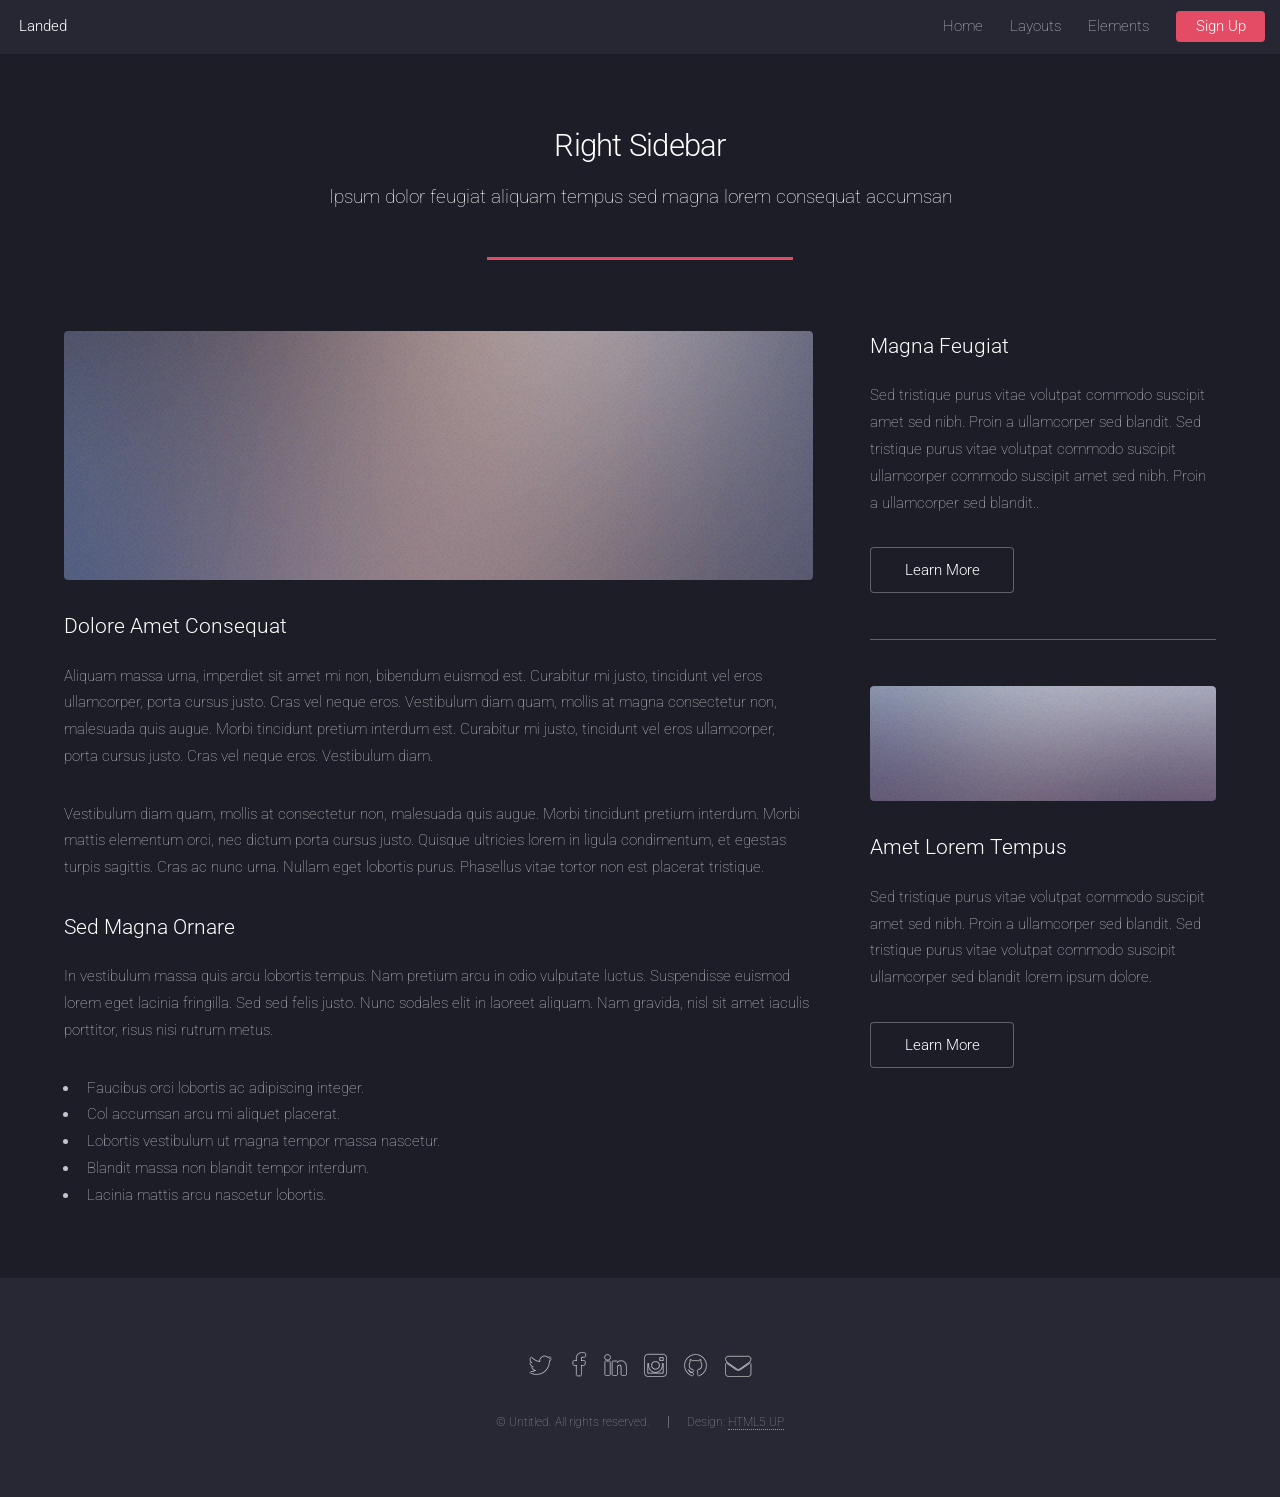
<file: X-Menspeditions.html>
<!DOCTYPE HTML>
<!--
	Landed by HTML5 UP
	html5up.net | @n33co
	Free for personal and commercial use under the CCA 3.0 license (html5up.net/license)
-->
<html>
	<head>
		<title>Right Sidebar - Landed by HTML5 UP</title>
		<meta http-equiv="content-type" content="text/html; charset=utf-8" />
		<meta name="description" content="" />
		<meta name="keywords" content="" />
		<!--[if lte IE 8]><script src="css/ie/html5shiv.js"></script><![endif]-->
		<script src="js/jquery.min.js"></script>
		<script src="js/jquery.scrolly.min.js"></script>
		<script src="js/jquery.dropotron.min.js"></script>
		<script src="js/jquery.scrollex.min.js"></script>
		<script src="js/skel.min.js"></script>
		<script src="js/skel-layers.min.js"></script>
		<script src="js/init.js"></script>
		<noscript>
			<link rel="stylesheet" href="css/skel.css" />
			<link rel="stylesheet" href="css/style.css" />
			<link rel="stylesheet" href="css/style-xlarge.css" />
		</noscript>
		<!--[if lte IE 9]><link rel="stylesheet" href="css/ie/v9.css" /><![endif]-->
		<!--[if lte IE 8]><link rel="stylesheet" href="css/ie/v8.css" /><![endif]-->
	</head>
	<body>

		<!-- Header -->
			<header id="header" class="skel-layers-fixed">
				<h1 id="logo"><a href="index.html">Landed</a></h1>
				<nav id="nav">
					<ul>
						<li><a href="index.html">Home</a></li>
						<li>
							<a href="">Layouts</a>
							<ul>
								<li><a href="left-sidebar.html">Left Sidebar</a></li>
								<li><a href="right-sidebar.html">Right Sidebar</a></li>
								<li><a href="no-sidebar.html">No Sidebar</a></li>
								<li>
									<a href="">Submenu</a>
									<ul>
										<li><a href="#">Option 1</a></li>
										<li><a href="#">Option 2</a></li>
										<li><a href="#">Option 3</a></li>
										<li><a href="#">Option 4</a></li>
									</ul>
								</li>
							</ul>
						</li>
						<li><a href="elements.html">Elements</a></li>
						<li><a href="#" class="button special">Sign Up</a></li>
					</ul>
				</nav>
			</header>

		<!-- Main -->
			<div id="main" class="wrapper style1">
				<div class="container">
					<header class="major">
						<h2>Right Sidebar</h2>
						<p>Ipsum dolor feugiat aliquam tempus sed magna lorem consequat accumsan</p>
					</header>
					<div class="row 150%">
						<div class="8u 12u$(medium)">

							<!-- Content -->
								<section id="content">
									<a href="#" class="image fit"><img src="images/pic06.jpg" alt="" /></a>
									<h3>Dolore Amet Consequat</h3>
									<p>Aliquam massa urna, imperdiet sit amet mi non, bibendum euismod est. Curabitur mi justo, tincidunt vel eros ullamcorper, porta cursus justo. Cras vel neque eros. Vestibulum diam quam, mollis at magna consectetur non, malesuada quis augue. Morbi tincidunt pretium interdum est. Curabitur mi justo, tincidunt vel eros ullamcorper, porta cursus justo. Cras vel neque eros. Vestibulum diam.</p>
									<p>Vestibulum diam quam, mollis at consectetur non, malesuada quis augue. Morbi tincidunt pretium interdum. Morbi mattis elementum orci, nec dictum porta cursus justo. Quisque ultricies lorem in ligula condimentum, et egestas turpis sagittis. Cras ac nunc urna. Nullam eget lobortis purus. Phasellus vitae tortor non est placerat tristique.</p>
									<h3>Sed Magna Ornare</h3>
									<p>In vestibulum massa quis arcu lobortis tempus. Nam pretium arcu in odio vulputate luctus. Suspendisse euismod lorem eget lacinia fringilla. Sed sed felis justo. Nunc sodales elit in laoreet aliquam. Nam gravida, nisl sit amet iaculis porttitor, risus nisi rutrum metus.</p>
									<ul>
										<li>Faucibus orci lobortis ac adipiscing integer.</li>
										<li>Col accumsan arcu mi aliquet placerat.</li>
										<li>Lobortis vestibulum ut magna tempor massa nascetur.</li>
										<li>Blandit massa non blandit tempor interdum.</li>
										<li>Lacinia mattis arcu nascetur lobortis.</li>
									</ul>
								</section>

						</div>
						<div class="4u$ 12u$(medium)">

							<!-- Sidebar -->
								<section id="sidebar">
									<section>
										<h3>Magna Feugiat</h3>
										<p>Sed tristique purus vitae volutpat commodo suscipit amet sed nibh. Proin a ullamcorper sed blandit. Sed tristique purus vitae volutpat commodo suscipit ullamcorper commodo suscipit amet sed nibh. Proin a ullamcorper sed blandit..</p>
										<footer>
											<ul class="actions">
												<li><a href="#" class="button">Learn More</a></li>
											</ul>
										</footer>
									</section>
									<hr />
									<section>
										<a href="#" class="image fit"><img src="images/pic07.jpg" alt="" /></a>
										<h3>Amet Lorem Tempus</h3>
										<p>Sed tristique purus vitae volutpat commodo suscipit amet sed nibh. Proin a ullamcorper sed blandit. Sed tristique purus vitae volutpat commodo suscipit ullamcorper sed blandit lorem ipsum dolore.</p>
										<footer>
											<ul class="actions">
												<li><a href="#" class="button">Learn More</a></li>
											</ul>
										</footer>
									</section>
								</section>

						</div>
					</div>
				</div>
			</div>

		<!-- Footer -->
			<footer id="footer">
				<ul class="icons">
					<li><a href="#" class="icon alt fa-twitter"><span class="label">Twitter</span></a></li>
					<li><a href="#" class="icon alt fa-facebook"><span class="label">Facebook</span></a></li>
					<li><a href="#" class="icon alt fa-linkedin"><span class="label">LinkedIn</span></a></li>
					<li><a href="#" class="icon alt fa-instagram"><span class="label">Instagram</span></a></li>
					<li><a href="#" class="icon alt fa-github"><span class="label">GitHub</span></a></li>
					<li><a href="#" class="icon alt fa-envelope"><span class="label">Email</span></a></li>
				</ul>
				<ul class="copyright">
					<li>&copy; Untitled. All rights reserved.</li><li>Design: <a href="http://html5up.net">HTML5 UP</a></li>
				</ul>
			</footer>

	</body>
</html>
</file>
<file: css/skel.css>
/* Resets (http://meyerweb.com/eric/tools/css/reset/ | v2.0 | 20110126 | License: none (public domain)) */

	html,body,div,span,applet,object,iframe,h1,h2,h3,h4,h5,h6,p,blockquote,pre,a,abbr,acronym,address,big,cite,code,del,dfn,em,img,ins,kbd,q,s,samp,small,strike,strong,sub,sup,tt,var,b,u,i,center,dl,dt,dd,ol,ul,li,fieldset,form,label,legend,table,caption,tbody,tfoot,thead,tr,th,td,article,aside,canvas,details,embed,figure,figcaption,footer,header,hgroup,menu,nav,output,ruby,section,summary,time,mark,audio,video{margin:0;padding:0;border:0;font-size:100%;font:inherit;vertical-align:baseline;}article,aside,details,figcaption,figure,footer,header,hgroup,menu,nav,section{display:block;}body{line-height:1;}ol,ul{list-style:none;}blockquote,q{quotes:none;}blockquote:before,blockquote:after,q:before,q:after{content:'';content:none;}table{border-collapse:collapse;border-spacing:0;}body{-webkit-text-size-adjust:none}

/* Box Model */

	*, *:before, *:after {
		-moz-box-sizing: border-box;
		-webkit-box-sizing: border-box;
		box-sizing: border-box;
	}

/* Container */

	.container {
		margin-left: auto;
		margin-right: auto;

		/* width: (containers) */
		width: 70em;
	}

	/* Modifiers */

		/* 125% */
			.container.\31 25\25 {
				width: 100%;

				/* max-width: (containers * 1.25) */
				max-width: 87.5em;

				/* min-width: (containers) */
				min-width: 70em;
			}

		/* 75% */
			.container.\37 5\25 {

				/* width: (containers * 0.75) */
				width: 52.5em;

			}

		/* 50% */
			.container.\35 0\25 {

				/* width: (containers * 0.50) */
				width: 35em;

			}

		/* 25% */
			.container.\32 5\25 {

				/* width: (containers * 0.25) */
				width: 17.5em;

			}

/* Grid */

	.row {
		border-bottom: solid 1px transparent;
	}

	.row > * {
		float: left;
	}

	.row:after, .row:before {
		content: '';
		display: block;
		clear: both;
		height: 0;
	}

	.row.uniform > * > :first-child {
		margin-top: 0;
	}

	.row.uniform > * > :last-child {
		margin-bottom: 0;
	}

	/* Gutters */

		/* Normal */

			.row > * {
				/* padding: (gutters.horizontal) 0 0 (gutters.vertical) */
				padding: 0 0 0 2.5em;
			}

			.row {
				/* margin: -(gutters.horizontal) 0 -1px -(gutters.vertical) */
				margin: 0 0 -1px -2.5em;
			}

			.row.uniform > * {
				/* padding: (gutters.vertical) 0 0 (gutters.vertical) */
				padding: 2.5em 0 0 2.5em;
			}

			.row.uniform {
				/* margin: -(gutters.vertical) 0 -1px -(gutters.vertical) */
				margin: -2.5em 0 -1px -2.5em;
			}

		/* 200% */

			.row.\32 00\25 > * {
				/* padding: (gutters.horizontal) 0 0 (gutters.vertical) */
				padding: 0 0 0 5em;
			}

			.row.\32 00\25 {
				/* margin: -(gutters.horizontal) 0 -1px -(gutters.vertical) */
				margin: 0 0 -1px -5em;
			}

			.row.uniform.\32 00\25 > * {
				/* padding: (gutters.vertical) 0 0 (gutters.vertical) */
				padding: 5em 0 0 5em;
			}

			.row.uniform.\32 00\25 {
				/* margin: -(gutters.vertical) 0 -1px -(gutters.vertical) */
				margin: -5em 0 -1px -5em;
			}

		/* 150% */

			.row.\31 50\25 > * {
				/* padding: (gutters.horizontal) 0 0 (gutters.vertical) */
				padding: 0 0 0 3.75em;
			}

			.row.\31 50\25 {
				/* margin: -(gutters.horizontal) 0 -1px -(gutters.vertical) */
				margin: 0 0 -1px -3.75em;
			}

			.row.uniform.\31 50\25 > * {
				/* padding: (gutters.vertical) 0 0 (gutters.vertical) */
				padding: 3.75em 0 0 3.75em;
			}

			.row.uniform.\31 50\25 {
				/* margin: -(gutters.vertical) 0 -1px -(gutters.vertical) */
				margin: -3.75em 0 -1px -3.75em;
			}

		/* 50% */

			.row.\35 0\25 > * {
				/* padding: (gutters.horizontal) 0 0 (gutters.vertical) */
				padding: 0 0 0 1.25em;
			}

			.row.\35 0\25 {
				/* margin: -(gutters.horizontal) 0 -1px -(gutters.vertical) */
				margin: 0 0 -1px -1.25em;
			}

			.row.uniform.\35 0\25 > * {
				/* padding: (gutters.vertical) 0 0 (gutters.vertical) */
				padding: 1.25em 0 0 1.25em;
			}

			.row.uniform.\35 0\25 {
				/* margin: -(gutters.vertical) 0 -1px -(gutters.vertical) */
				margin: -1.25em 0 -1px -1.25em;
			}

		/* 25% */

			.row.\32 5\25 > * {
				/* padding: (gutters.horizontal) 0 0 (gutters.vertical) */
				padding: 0 0 0 0.625em;
			}

			.row.\32 5\25 {
				/* margin: -(gutters.horizontal) 0 -1px -(gutters.vertical) */
				margin: 0 0 -1px -0.625em;
			}

			.row.uniform.\32 5\25 > * {
				/* padding: (gutters.vertical) 0 0 (gutters.vertical) */
				padding: 0.625em 0 0 0.625em;
			}

			.row.uniform.\32 5\25 {
				/* margin: -(gutters.vertical) 0 -1px -(gutters.vertical) */
				margin: -0.625em 0 -1px -0.625em;
			}

		/* 0% */

			.row.\30 \25 > * {
				padding: 0;
			}

			.row.\30 \25 {
				margin: 0 0 -1px 0;
			}

	/* Cells */

		.\31 2u, .\31 2u\24 { width: 100%; clear: none; margin-left: 0; }
		.\31 1u, .\31 1u\24 { width: 91.6666666667%; clear: none; margin-left: 0; }
		.\31 0u, .\31 0u\24 { width: 83.3333333333%; clear: none; margin-left: 0; }
		.\39 u, .\39 u\24 { width: 75%; clear: none; margin-left: 0; }
		.\38 u, .\38 u\24 { width: 66.6666666667%; clear: none; margin-left: 0; }
		.\37 u, .\37 u\24 { width: 58.3333333333%; clear: none; margin-left: 0; }
		.\36 u, .\36 u\24 { width: 50%; clear: none; margin-left: 0; }
		.\35 u, .\35 u\24 { width: 41.6666666667%; clear: none; margin-left: 0; }
		.\34 u, .\34 u\24 { width: 33.3333333333%; clear: none; margin-left: 0; }
		.\33 u, .\33 u\24 { width: 25%; clear: none; margin-left: 0; }
		.\32 u, .\32 u\24 { width: 16.6666666667%; clear: none; margin-left: 0; }
		.\31 u, .\31 u\24 { width: 8.3333333333%; clear: none; margin-left: 0; }

		.\31 2u\24 + *,
		.\31 1u\24 + *,
		.\31 0u\24 + *,
		.\39 u\24 + *,
		.\38 u\24 + *,
		.\37 u\24 + *,
		.\36 u\24 + *,
		.\35 u\24 + *,
		.\34 u\24 + *,
		.\33 u\24 + *,
		.\32 u\24 + *,
		.\31 u\24 + * {
			clear: left;
		}

		.\-11u { margin-left: 91.6666666667% }
		.\-10u { margin-left: 83.3333333333% }
		.\-9u { margin-left: 75% }
		.\-8u { margin-left: 66.6666666667% }
		.\-7u { margin-left: 58.3333333333% }
		.\-6u { margin-left: 50% }
		.\-5u { margin-left: 41.6666666667% }
		.\-4u { margin-left: 33.3333333333% }
		.\-3u { margin-left: 25% }
		.\-2u { margin-left: 16.6666666667% }
		.\-1u { margin-left: 8.3333333333% }
</file>
<file: css/style-xlarge.css>
/*
	Landed by HTML5 UP
	html5up.net | @n33co
	Free for personal and commercial use under the CCA 3.0 license (html5up.net/license)
*/

/* Basic */

	body, input, select, textarea {
		font-size: 13pt;
	}
</file>
<file: css/ie/v9.css>
/*
	Landed by HTML5 UP
	html5up.net | @n33co
	Free for personal and commercial use under the CCA 3.0 license (html5up.net/license)
*/

/* Loader */

	body.landing:before, body.landing:after {
		display: none !important;
	}

/* Icon */

	.icon.alt {
		color: inherit !important;
	}

	.icon.major.alt:before {
		color: #ffffff !important;
	}

/* Banner */

	#banner:after {
		background-color: rgba(23, 24, 32, 0.95);
	}

/* Footer */

	#footer .icons .icon.alt:before {
		color: #ffffff !important;
	}
</file>
<file: css/ie/v8.css>
/*
	Landed by HTML5 UP
	html5up.net | @n33co
	Free for personal and commercial use under the CCA 3.0 license (html5up.net/license)
*/

/* Basic */

	body {
		color: #ffffff;
	}

	body, html, #skel-layers-wrapper {
		height: 100%;
	}

	blockquote {
		border-left: solid 4px #606067;
	}

	code {
		background: #32333b;
	}

	hr {
		border-bottom: solid 1px #606067;
	}

/* Icon */

	.icon.major {
		-ms-behavior: url("css/ie/PIE.htc");
	}

/* Image */

	.image {
		position: relative;
		-ms-behavior: url("css/ie/PIE.htc");
	}

		.image:before {
			display: none;
		}

		.image img {
			position: relative;
			-ms-behavior: url("css/ie/PIE.htc");
		}

/* Form */

	input[type="text"],
	input[type="password"],
	input[type="email"],
	select,
	textarea {
		position: relative;
		-ms-behavior: url("css/ie/PIE.htc");
	}

		input[type="text"]:focus,
		input[type="password"]:focus,
		input[type="email"]:focus,
		select:focus,
		textarea:focus {
			-ms-behavior: url("css/ie/PIE.htc");
		}

	input[type="text"],
	input[type="password"],
	input[type="email"] {
		line-height: 3em;
	}

	input[type="checkbox"],
	input[type="radio"] {
		font-size: 3em;
	}

		input[type="checkbox"] + label:before,
		input[type="radio"] + label:before {
			display: none;
		}

/* Table */

	table tbody tr {
		border: solid 1px #606067;
	}

	table thead {
		border-bottom: solid 1px #606067;
	}

	table tfoot {
		border-top: solid 1px #606067;
	}

	table.alt tbody tr td {
		border: solid 1px #606067;
	}

/* Button */

	input[type="submit"],
	input[type="reset"],
	input[type="button"],
	.button {
		border: solid 1px #ffffff !important;
	}

		input[type="submit"].special,
		input[type="reset"].special,
		input[type="button"].special,
		.button.special {
			border: 0 !important;
		}

/* Goto Next */

	.goto-next {
		display: none;
	}

/* Spotlight */

	.spotlight {
		height: 100%;
	}

		.spotlight .content {
			background: #272833;
		}

/* Wrapper */

	.wrapper.style2 input[type="text"]:focus,
	.wrapper.style2 input[type="password"]:focus,
	.wrapper.style2 input[type="email"]:focus,
	.wrapper.style2 select:focus,
	.wrapper.style2 textarea:focus {
		border-color: #ffffff;
	}

	.wrapper.style2 input[type="submit"].special:hover, .wrapper.style2 input[type="submit"].special:active,
	.wrapper.style2 input[type="reset"].special:hover,
	.wrapper.style2 input[type="reset"].special:active,
	.wrapper.style2 input[type="button"].special:hover,
	.wrapper.style2 input[type="button"].special:active,
	.wrapper.style2 .button.special:hover,
	.wrapper.style2 .button.special:active {
		color: #e44c65 !important;
	}

/* Dropotron */

	.dropotron {
		background: #272833;
		box-shadow: none !important;
		-ms-behavior: url("css/ie/PIE.htc");
	}

		.dropotron > li a, .dropotron > li span {
			color: #ffffff !important;
		}

		.dropotron.level-0 {
			margin-top: 0;
		}

			.dropotron.level-0:before {
				display: none;
			}

/* Header */

	#header {
		background: #272833;
	}

/* Banner */

	#banner {
		height: 100%;
	}

		#banner:before {
			height: 100%;
		}

		#banner:after {
			background-image: url("images/banner-overlay.png");
		}
</file>
<file: css/style.css>
@import url(font-awesome.min.css);
@import url("http://fonts.googleapis.com/css?family=Roboto:100,300,100italic,300italic");

/*
	Landed by HTML5 UP
	html5up.net | @n33co
	Free for personal and commercial use under the CCA 3.0 license (html5up.net/license)
*/

/* Basic */

	html, body {
		background: #1c1d26;
	}

	body.is-loading *, body.is-loading *:before, body.is-loading *:after {
		-moz-animation: none !important;
		-webkit-animation: none !important;
		-o-animation: none !important;
		-ms-animation: none !important;
		animation: none !important;
		-moz-transition: none !important;
		-webkit-transition: none !important;
		-o-transition: none !important;
		-ms-transition: none !important;
		transition: none !important;
	}

	body, input, select, textarea {
		color: rgba(255, 255, 255, 0.75);
		font-family: "Roboto", Helvetica, sans-serif;
		font-size: 15pt;
		font-weight: 100;
		line-height: 1.75em;
	}

	a {
		-moz-transition: border-color 0.2s ease-in-out, color 0.2s ease-in-out;
		-webkit-transition: border-color 0.2s ease-in-out, color 0.2s ease-in-out;
		-o-transition: border-color 0.2s ease-in-out, color 0.2s ease-in-out;
		-ms-transition: border-color 0.2s ease-in-out, color 0.2s ease-in-out;
		transition: border-color 0.2s ease-in-out, color 0.2s ease-in-out;
		border-bottom: dotted 1px;
		color: #e44c65;
		text-decoration: none;
	}

		a:hover {
			color: #e44c65 !important;
			border-bottom-color: transparent;
		}

	strong, b {
		color: #ffffff;
		font-weight: 300;
	}

	em, i {
		font-style: italic;
	}

	p {
		margin: 0 0 2em 0;
	}

	h1, h2, h3, h4, h5, h6 {
		color: #ffffff;
		font-weight: 300;
		line-height: 1em;
		margin: 0 0 1em 0;
	}

		h1 a, h2 a, h3 a, h4 a, h5 a, h6 a {
			color: inherit;
			border: 0;
		}

	h2 {
		font-size: 2em;
		line-height: 1.5em;
		letter-spacing: -0.025em;
	}

	h3 {
		font-size: 1.35em;
		line-height: 1.5em;
	}

	h4 {
		font-size: 1.1em;
		line-height: 1.5em;
	}

	h5 {
		font-size: 0.9em;
		line-height: 1.5em;
	}

	h6 {
		font-size: 0.7em;
		line-height: 1.5em;
	}

	sub {
		font-size: 0.8em;
		position: relative;
		top: 0.5em;
	}

	sup {
		font-size: 0.8em;
		position: relative;
		top: -0.5em;
	}

	hr {
		border: 0;
		border-bottom: solid 1px rgba(255, 255, 255, 0.3);
		margin: 3em 0;
	}

		hr.major {
			margin: 4em 0;
		}

	blockquote {
		border-left: solid 4px rgba(255, 255, 255, 0.3);
		font-style: italic;
		margin: 0 0 2em 0;
		padding: 0.5em 0 0.5em 2em;
	}

	code {
		background: rgba(255, 255, 255, 0.075);
		border-radius: 4px;
		font-family: "Courier New", monospace;
		font-size: 0.9em;
		margin: 0 0.25em;
		padding: 0.25em 0.65em;
	}

	pre {
		-webkit-overflow-scrolling: touch;
		font-family: "Courier New", monospace;
		font-size: 0.9em;
		margin: 0 0 2em 0;
	}

		pre code {
			display: block;
			line-height: 1.75em;
			padding: 1em 1.5em;
			overflow-x: auto;
		}

	.align-left {
		text-align: left;
	}

	.align-center {
		text-align: center;
	}

	.align-right {
		text-align: right;
	}

/* Loader */
	@-moz-keyframes spinner-show { 0% { opacity: 0; } 100% { opacity: 1; } }
	@-webkit-keyframes spinner-show { 0% { opacity: 0; } 100% { opacity: 1; } }
	@-o-keyframes spinner-show { 0% { opacity: 0; } 100% { opacity: 1; } }
	@-ms-keyframes spinner-show { 0% { opacity: 0; } 100% { opacity: 1; } }
	@keyframes spinner-show { 0% { opacity: 0; } 100% { opacity: 1; } }
	@-moz-keyframes spinner-hide { 0% { color: rgba(255, 255, 255, 0.15); z-index: 100001; -moz-transform: scale(1) rotate(0deg); -webkit-transform: scale(1) rotate(0deg); -o-transform: scale(1) rotate(0deg); -ms-transform: scale(1) rotate(0deg); transform: scale(1) rotate(0deg); } 99% { color: #1c1d26; z-index: 100001; -moz-transform: scale(0.5) rotate(360deg); -webkit-transform: scale(0.5) rotate(360deg); -o-transform: scale(0.5) rotate(360deg); -ms-transform: scale(0.5) rotate(360deg); transform: scale(0.5) rotate(360deg); } 100% { color: #1c1d26; z-index: -1; -moz-transform: scale(0.5) rotate(360deg); -webkit-transform: scale(0.5) rotate(360deg); -o-transform: scale(0.5) rotate(360deg); -ms-transform: scale(0.5) rotate(360deg); transform: scale(0.5) rotate(360deg); } }
	@-webkit-keyframes spinner-hide { 0% { color: rgba(255, 255, 255, 0.15); z-index: 100001; -moz-transform: scale(1) rotate(0deg); -webkit-transform: scale(1) rotate(0deg); -o-transform: scale(1) rotate(0deg); -ms-transform: scale(1) rotate(0deg); transform: scale(1) rotate(0deg); } 99% { color: #1c1d26; z-index: 100001; -moz-transform: scale(0.5) rotate(360deg); -webkit-transform: scale(0.5) rotate(360deg); -o-transform: scale(0.5) rotate(360deg); -ms-transform: scale(0.5) rotate(360deg); transform: scale(0.5) rotate(360deg); } 100% { color: #1c1d26; z-index: -1; -moz-transform: scale(0.5) rotate(360deg); -webkit-transform: scale(0.5) rotate(360deg); -o-transform: scale(0.5) rotate(360deg); -ms-transform: scale(0.5) rotate(360deg); transform: scale(0.5) rotate(360deg); } }
	@-o-keyframes spinner-hide { 0% { color: rgba(255, 255, 255, 0.15); z-index: 100001; -moz-transform: scale(1) rotate(0deg); -webkit-transform: scale(1) rotate(0deg); -o-transform: scale(1) rotate(0deg); -ms-transform: scale(1) rotate(0deg); transform: scale(1) rotate(0deg); } 99% { color: #1c1d26; z-index: 100001; -moz-transform: scale(0.5) rotate(360deg); -webkit-transform: scale(0.5) rotate(360deg); -o-transform: scale(0.5) rotate(360deg); -ms-transform: scale(0.5) rotate(360deg); transform: scale(0.5) rotate(360deg); } 100% { color: #1c1d26; z-index: -1; -moz-transform: scale(0.5) rotate(360deg); -webkit-transform: scale(0.5) rotate(360deg); -o-transform: scale(0.5) rotate(360deg); -ms-transform: scale(0.5) rotate(360deg); transform: scale(0.5) rotate(360deg); } }
	@-ms-keyframes spinner-hide { 0% { color: rgba(255, 255, 255, 0.15); z-index: 100001; -moz-transform: scale(1) rotate(0deg); -webkit-transform: scale(1) rotate(0deg); -o-transform: scale(1) rotate(0deg); -ms-transform: scale(1) rotate(0deg); transform: scale(1) rotate(0deg); } 99% { color: #1c1d26; z-index: 100001; -moz-transform: scale(0.5) rotate(360deg); -webkit-transform: scale(0.5) rotate(360deg); -o-transform: scale(0.5) rotate(360deg); -ms-transform: scale(0.5) rotate(360deg); transform: scale(0.5) rotate(360deg); } 100% { color: #1c1d26; z-index: -1; -moz-transform: scale(0.5) rotate(360deg); -webkit-transform: scale(0.5) rotate(360deg); -o-transform: scale(0.5) rotate(360deg); -ms-transform: scale(0.5) rotate(360deg); transform: scale(0.5) rotate(360deg); } }
	@keyframes spinner-hide { 0% { color: rgba(255, 255, 255, 0.15); z-index: 100001; -moz-transform: scale(1) rotate(0deg); -webkit-transform: scale(1) rotate(0deg); -o-transform: scale(1) rotate(0deg); -ms-transform: scale(1) rotate(0deg); transform: scale(1) rotate(0deg); } 99% { color: #1c1d26; z-index: 100001; -moz-transform: scale(0.5) rotate(360deg); -webkit-transform: scale(0.5) rotate(360deg); -o-transform: scale(0.5) rotate(360deg); -ms-transform: scale(0.5) rotate(360deg); transform: scale(0.5) rotate(360deg); } 100% { color: #1c1d26; z-index: -1; -moz-transform: scale(0.5) rotate(360deg); -webkit-transform: scale(0.5) rotate(360deg); -o-transform: scale(0.5) rotate(360deg); -ms-transform: scale(0.5) rotate(360deg); transform: scale(0.5) rotate(360deg); } }
	@-moz-keyframes spinner-rotate { 0% { -moz-transform: scale(1) rotate(0deg); -webkit-transform: scale(1) rotate(0deg); -o-transform: scale(1) rotate(0deg); -ms-transform: scale(1) rotate(0deg); transform: scale(1) rotate(0deg); } 100% { -moz-transform: scale(1) rotate(360deg); -webkit-transform: scale(1) rotate(360deg); -o-transform: scale(1) rotate(360deg); -ms-transform: scale(1) rotate(360deg); transform: scale(1) rotate(360deg); } }
	@-webkit-keyframes spinner-rotate { 0% { -moz-transform: scale(1) rotate(0deg); -webkit-transform: scale(1) rotate(0deg); -o-transform: scale(1) rotate(0deg); -ms-transform: scale(1) rotate(0deg); transform: scale(1) rotate(0deg); } 100% { -moz-transform: scale(1) rotate(360deg); -webkit-transform: scale(1) rotate(360deg); -o-transform: scale(1) rotate(360deg); -ms-transform: scale(1) rotate(360deg); transform: scale(1) rotate(360deg); } }
	@-o-keyframes spinner-rotate { 0% { -moz-transform: scale(1) rotate(0deg); -webkit-transform: scale(1) rotate(0deg); -o-transform: scale(1) rotate(0deg); -ms-transform: scale(1) rotate(0deg); transform: scale(1) rotate(0deg); } 100% { -moz-transform: scale(1) rotate(360deg); -webkit-transform: scale(1) rotate(360deg); -o-transform: scale(1) rotate(360deg); -ms-transform: scale(1) rotate(360deg); transform: scale(1) rotate(360deg); } }
	@-ms-keyframes spinner-rotate { 0% { -moz-transform: scale(1) rotate(0deg); -webkit-transform: scale(1) rotate(0deg); -o-transform: scale(1) rotate(0deg); -ms-transform: scale(1) rotate(0deg); transform: scale(1) rotate(0deg); } 100% { -moz-transform: scale(1) rotate(360deg); -webkit-transform: scale(1) rotate(360deg); -o-transform: scale(1) rotate(360deg); -ms-transform: scale(1) rotate(360deg); transform: scale(1) rotate(360deg); } }
	@keyframes spinner-rotate { 0% { -moz-transform: scale(1) rotate(0deg); -webkit-transform: scale(1) rotate(0deg); -o-transform: scale(1) rotate(0deg); -ms-transform: scale(1) rotate(0deg); transform: scale(1) rotate(0deg); } 100% { -moz-transform: scale(1) rotate(360deg); -webkit-transform: scale(1) rotate(360deg); -o-transform: scale(1) rotate(360deg); -ms-transform: scale(1) rotate(360deg); transform: scale(1) rotate(360deg); } }
	@-moz-keyframes overlay-hide { 0% { opacity: 1; z-index: 100000; } 15% { opacity: 1; z-index: 100000; } 99% { opacity: 0; z-index: 100000; } 100% { opacity: 0; z-index: -1; } }
	@-webkit-keyframes overlay-hide { 0% { opacity: 1; z-index: 100000; } 15% { opacity: 1; z-index: 100000; } 99% { opacity: 0; z-index: 100000; } 100% { opacity: 0; z-index: -1; } }
	@-o-keyframes overlay-hide { 0% { opacity: 1; z-index: 100000; } 15% { opacity: 1; z-index: 100000; } 99% { opacity: 0; z-index: 100000; } 100% { opacity: 0; z-index: -1; } }
	@-ms-keyframes overlay-hide { 0% { opacity: 1; z-index: 100000; } 15% { opacity: 1; z-index: 100000; } 99% { opacity: 0; z-index: 100000; } 100% { opacity: 0; z-index: -1; } }
	@keyframes overlay-hide { 0% { opacity: 1; z-index: 100000; } 15% { opacity: 1; z-index: 100000; } 99% { opacity: 0; z-index: 100000; } 100% { opacity: 0; z-index: -1; } }

	body.landing {
		text-decoration: none;
	}

		body.landing:before {
			-moz-osx-font-smoothing: grayscale;
			-webkit-font-smoothing: antialiased;
			font-family: FontAwesome;
			font-style: normal;
			font-weight: normal;
			text-transform: none !important;
		}

		body.landing:before {
			-moz-animation: spinner-show 1.5s 1 0.25s ease forwards, spinner-hide 0.25s ease-in-out forwards !important;
			-webkit-animation: spinner-show 1.5s 1 0.25s ease forwards, spinner-hide 0.25s ease-in-out forwards !important;
			-o-animation: spinner-show 1.5s 1 0.25s ease forwards, spinner-hide 0.25s ease-in-out forwards !important;
			-ms-animation: spinner-show 1.5s 1 0.25s ease forwards, spinner-hide 0.25s ease-in-out forwards !important;
			animation: spinner-show 1.5s 1 0.25s ease forwards, spinner-hide 0.25s ease-in-out forwards !important;
			-moz-transform-origin: 50% 50%;
			-webkit-transform-origin: 50% 50%;
			-o-transform-origin: 50% 50%;
			-ms-transform-origin: 50% 50%;
			transform-origin: 50% 50%;
			color: rgba(255, 255, 255, 0.15);
			content: '\f1ce';
			cursor: default;
			display: block;
			font-size: 2em;
			height: 2em;
			left: 50%;
			line-height: 2em;
			margin: -1em 0 0 -1em;
			opacity: 0;
			position: fixed;
			text-align: center;
			top: 50%;
			width: 2em;
			z-index: -1;
		}

		body.landing:after {
			-moz-animation: overlay-hide 1.5s ease-in forwards !important;
			-webkit-animation: overlay-hide 1.5s ease-in forwards !important;
			-o-animation: overlay-hide 1.5s ease-in forwards !important;
			-ms-animation: overlay-hide 1.5s ease-in forwards !important;
			animation: overlay-hide 1.5s ease-in forwards !important;
			background: #1c1d26;
			content: '';
			display: block;
			height: 100%;
			left: 0;
			opacity: 0;
			position: fixed;
			top: 0;
			width: 100%;
			z-index: -1;
		}

		body.landing.is-loading:before {
			-moz-animation: spinner-show 1.5s 1 0.25s ease forwards, spinner-rotate 0.75s infinite linear !important;
			-webkit-animation: spinner-show 1.5s 1 0.25s ease forwards, spinner-rotate 0.75s infinite linear !important;
			-o-animation: spinner-show 1.5s 1 0.25s ease forwards, spinner-rotate 0.75s infinite linear !important;
			-ms-animation: spinner-show 1.5s 1 0.25s ease forwards, spinner-rotate 0.75s infinite linear !important;
			animation: spinner-show 1.5s 1 0.25s ease forwards, spinner-rotate 0.75s infinite linear !important;
			z-index: 100001;
		}

		body.landing.is-loading:after {
			-moz-animation: none !important;
			-webkit-animation: none !important;
			-o-animation: none !important;
			-ms-animation: none !important;
			animation: none !important;
			opacity: 1;
			z-index: 100000;
		}

	@media (-webkit-min-device-pixel-ratio: 2) {
		body.landing:before {
			line-height: 2.025em;
		}
	}

/* Section/Article */

	section.special, article.special {
		text-align: center;
	}

	header p {
		color: #ffffff;
		position: relative;
		margin: 0 0 1.5em 0;
	}

	header h2 + p {
		font-size: 1.25em;
		margin-top: -1em;
		line-height: 1.75em;
	}

	header h3 + p {
		font-size: 1.1em;
		margin-top: -0.8em;
		line-height: 1.75em;
	}

	header h4 + p,
	header h5 + p,
	header h6 + p {
		font-size: 0.9em;
		margin-top: -0.6em;
		line-height: 1.5em;
	}

	header.major {
		margin: 0 0 4em 0;
		position: relative;
		text-align: center;
	}

		header.major:after {
			background: #e44c65;
			content: '';
			display: inline-block;
			height: 0.2em;
			max-width: 20em;
			width: 75%;
		}

	footer.major {
		margin: 4em 0 0 0;
	}

/* Form */

	form {
		margin: 0 0 2em 0;
	}

	label {
		color: #ffffff;
		display: block;
		font-size: 0.9em;
		font-weight: 300;
		margin: 0 0 1em 0;
	}

	input[type="text"],
	input[type="password"],
	input[type="email"],
	select,
	textarea {
		-moz-appearance: none;
		-webkit-appearance: none;
		-o-appearance: none;
		-ms-appearance: none;
		appearance: none;
		-moz-transition: border-color 0.2s ease-in-out;
		-webkit-transition: border-color 0.2s ease-in-out;
		-o-transition: border-color 0.2s ease-in-out;
		-ms-transition: border-color 0.2s ease-in-out;
		transition: border-color 0.2s ease-in-out;
		background: transparent;
		border-radius: 4px;
		border: solid 1px rgba(255, 255, 255, 0.3);
		color: inherit;
		display: block;
		outline: 0;
		padding: 0 1em;
		text-decoration: none;
		width: 100%;
	}

		input[type="text"]:invalid,
		input[type="password"]:invalid,
		input[type="email"]:invalid,
		select:invalid,
		textarea:invalid {
			box-shadow: none;
		}

		input[type="text"]:focus,
		input[type="password"]:focus,
		input[type="email"]:focus,
		select:focus,
		textarea:focus {
			border-color: #e44c65;
		}

	.select-wrapper {
		text-decoration: none;
		display: block;
		position: relative;
	}

		.select-wrapper:before {
			-moz-osx-font-smoothing: grayscale;
			-webkit-font-smoothing: antialiased;
			font-family: FontAwesome;
			font-style: normal;
			font-weight: normal;
			text-transform: none !important;
		}

		.select-wrapper:before {
			color: rgba(255, 255, 255, 0.3);
			content: '\f078';
			display: block;
			height: 3em;
			line-height: 3em;
			pointer-events: none;
			position: absolute;
			right: 0;
			text-align: center;
			top: 0;
			width: 3em;
		}

		.select-wrapper select::-ms-expand {
			display: none;
		}

	input[type="text"],
	input[type="password"],
	input[type="email"],
	select {
		height: 3em;
	}

	textarea {
		padding: 0.75em 1em;
	}

	select option {
		background-color: #1c1d26;
		color: #ffffff;
	}

	select:focus::-ms-value {
		background: transparent;
	}

	input[type="checkbox"],
	input[type="radio"] {
		-moz-appearance: none;
		-webkit-appearance: none;
		-o-appearance: none;
		-ms-appearance: none;
		appearance: none;
		display: block;
		float: left;
		margin-right: -2em;
		opacity: 0;
		width: 1em;
		z-index: -1;
	}

		input[type="checkbox"] + label,
		input[type="radio"] + label {
			text-decoration: none;
			color: rgba(255, 255, 255, 0.75);
			cursor: pointer;
			display: inline-block;
			font-size: 1em;
			font-weight: 100;
			padding-left: 2.55em;
			padding-right: 0.75em;
			position: relative;
		}

			input[type="checkbox"] + label:before,
			input[type="radio"] + label:before {
				-moz-osx-font-smoothing: grayscale;
				-webkit-font-smoothing: antialiased;
				font-family: FontAwesome;
				font-style: normal;
				font-weight: normal;
				text-transform: none !important;
			}

			input[type="checkbox"] + label:before,
			input[type="radio"] + label:before {
				border-radius: 4px;
				border: solid 1px rgba(255, 255, 255, 0.3);
				content: '';
				display: inline-block;
				height: 1.8em;
				left: 0;
				line-height: 1.725em;
				position: absolute;
				text-align: center;
				top: 0;
				width: 1.8em;
			}

		input[type="checkbox"]:checked + label:before,
		input[type="radio"]:checked + label:before {
			background: rgba(255, 255, 255, 0.25);
			color: #ffffff;
			content: '\f00c';
		}

		input[type="checkbox"]:focus + label:before,
		input[type="radio"]:focus + label:before {
			border-color: #e44c65;
		}

	input[type="checkbox"] + label:before {
		border-radius: 4px;
	}

	input[type="radio"] + label:before {
		border-radius: 100%;
	}

	::-webkit-input-placeholder {
		color: rgba(255, 255, 255, 0.5) !important;
		opacity: 1.0;
	}

	:-moz-placeholder {
		color: rgba(255, 255, 255, 0.5) !important;
		opacity: 1.0;
	}

	::-moz-placeholder {
		color: rgba(255, 255, 255, 0.5) !important;
		opacity: 1.0;
	}

	:-ms-input-placeholder {
		color: rgba(255, 255, 255, 0.5) !important;
		opacity: 1.0;
	}

	.formerize-placeholder {
		color: rgba(255, 255, 255, 0.5) !important;
		opacity: 1.0;
	}

/* Box */

	.box {
		border-radius: 4px;
		border: solid 1px rgba(255, 255, 255, 0.3);
		margin-bottom: 2em;
		padding: 1.5em;
	}

		.box > :last-child,
		.box > :last-child > :last-child,
		.box > :last-child > :last-child > :last-child {
			margin-bottom: 0;
		}

		.box.alt {
			border: 0;
			border-radius: 0;
			padding: 0;
		}

/* Icon */

	.icon {
		text-decoration: none;
		border-bottom: none;
		position: relative;
	}

		.icon:before {
			-moz-osx-font-smoothing: grayscale;
			-webkit-font-smoothing: antialiased;
			font-family: FontAwesome;
			font-style: normal;
			font-weight: normal;
			text-transform: none !important;
		}

		.icon > .label {
			display: none;
		}

		.icon.alt {
			text-decoration: none;
		}

			.icon.alt:before {
				-moz-osx-font-smoothing: grayscale;
				-webkit-font-smoothing: antialiased;
				font-family: FontAwesome;
				font-style: normal;
				font-weight: normal;
				text-transform: none !important;
			}

			.icon.alt:before {
				color: #1c1d26 !important;
				text-shadow: 1px 0 0 #ffffff, -1px 0 0 #ffffff, 0 1px 0 #ffffff, 0 -1px 0 #ffffff;
			}

		.icon.major {
			background: #272833;
			border-radius: 100%;
			cursor: default;
			display: inline-block;
			height: 6em;
			line-height: 6em;
			margin: 0 0 2em 0;
			text-align: center;
			width: 6em;
		}

			.icon.major:before {
				font-size: 2.25em;
			}

			.icon.major.alt {
				text-decoration: none;
			}

				.icon.major.alt:before {
					-moz-osx-font-smoothing: grayscale;
					-webkit-font-smoothing: antialiased;
					font-family: FontAwesome;
					font-style: normal;
					font-weight: normal;
					text-transform: none !important;
				}

				.icon.major.alt:before {
					color: #272833 !important;
					text-shadow: 1px 0 0 #ffffff, -1px 0 0 #ffffff, 0 1px 0 #ffffff, 0 -1px 0 #ffffff;
				}

/* Image */

	.image {
		border-radius: 4px;
		border: 0;
		display: inline-block;
		position: relative;
		overflow: hidden;
	}

		.image:before {
			content: '';
			display: block;
			position: absolute;
			left: 0;
			top: 0;
			background-image: url("images/overlay.png");
			width: 100%;
			height: 100%;
			z-index: 1;
		}

		.image img {
			border-radius: 4px;
			display: block;
		}

		.image.left {
			float: left;
			margin: 0 1.5em 1em 0;
			top: 0.25em;
		}

		.image.right {
			float: right;
			margin: 0 0 1em 1.5em;
			top: 0.25em;
		}

		.image.left, .image.right {
			max-width: 40%;
		}

			.image.left img, .image.right img {
				width: 100%;
			}

		.image.fit {
			display: block;
			margin: 0 0 2em 0;
			width: 100%;
		}

			.image.fit img {
				width: 100%;
			}

/* List */

	ol {
		list-style: decimal;
		margin: 0 0 2em 0;
		padding-left: 1.25em;
	}

		ol li {
			padding-left: 0.25em;
		}

	ul {
		list-style: disc;
		margin: 0 0 2em 0;
		padding-left: 1em;
	}

		ul li {
			padding-left: 0.5em;
		}

		ul.alt {
			list-style: none;
			padding-left: 0;
		}

			ul.alt li {
				border-top: solid 1px rgba(255, 255, 255, 0.3);
				padding: 0.5em 0;
			}

				ul.alt li:first-child {
					border-top: 0;
					padding-top: 0;
				}

		ul.icons {
			cursor: default;
			list-style: none;
			padding-left: 0;
		}

			ul.icons li {
				display: inline-block;
				height: 2.5em;
				line-height: 2.5em;
				padding: 0 0.5em;
			}

				ul.icons li .icon {
					font-size: 0.8em;
				}

					ul.icons li .icon:before {
						font-size: 2em;
					}

		ul.actions {
			cursor: default;
			list-style: none;
			padding-left: 0;
		}

			ul.actions li {
				display: inline-block;
				padding: 0 1em 0 0;
				vertical-align: middle;
			}

				ul.actions li:last-child {
					padding-right: 0;
				}

			ul.actions.small li {
				padding: 0 0.5em 0 0;
			}

			ul.actions.vertical li {
				display: block;
				padding: 1em 0 0 0;
			}

				ul.actions.vertical li:first-child {
					padding-top: 0;
				}

				ul.actions.vertical li > * {
					margin-bottom: 0;
				}

			ul.actions.vertical.small li {
				padding: 0.5em 0 0 0;
			}

				ul.actions.vertical.small li:first-child {
					padding-top: 0;
				}

			ul.actions.fit {
				display: table;
				margin-left: -1em;
				padding: 0;
				table-layout: fixed;
				width: calc(100% + 1em);
			}

				ul.actions.fit li {
					display: table-cell;
					padding: 0 0 0 1em;
				}

					ul.actions.fit li > * {
						margin-bottom: 0;
					}

				ul.actions.fit.small {
					margin-left: -0.5em;
					width: calc(100% + 0.5em);
				}

					ul.actions.fit.small li {
						padding: 0 0 0 0.5em;
					}

	dl {
		margin: 0 0 2em 0;
	}

/* Table */

	.table-wrapper {
		-webkit-overflow-scrolling: touch;
		overflow-x: auto;
	}

	table {
		margin: 0 0 2em 0;
		width: 100%;
	}

		table tbody tr {
			border: solid 1px rgba(255, 255, 255, 0.3);
			border-left: 0;
			border-right: 0;
		}

			table tbody tr:nth-child(2n + 1) {
				background-color: rgba(255, 255, 255, 0.075);
			}

		table td {
			padding: 0.75em 0.75em;
		}

		table th {
			color: #ffffff;
			font-size: 0.9em;
			font-weight: 300;
			padding: 0 0.75em 0.75em 0.75em;
			text-align: left;
		}

		table thead {
			border-bottom: solid 1px rgba(255, 255, 255, 0.3);
		}

		table tfoot {
			border-top: solid 1px rgba(255, 255, 255, 0.3);
		}

		table.alt {
			border-collapse: separate;
		}

			table.alt tbody tr td {
				border: solid 1px rgba(255, 255, 255, 0.3);
				border-left-width: 0;
				border-top-width: 0;
			}

				table.alt tbody tr td:first-child {
					border-left-width: 1px;
				}

			table.alt tbody tr:first-child td {
				border-top-width: 1px;
			}

			table.alt thead {
				border-bottom: 0;
			}

			table.alt tfoot {
				border-top: 0;
			}

/* Button */

	input[type="submit"],
	input[type="reset"],
	input[type="button"],
	.button {
		-moz-appearance: none;
		-webkit-appearance: none;
		-o-appearance: none;
		-ms-appearance: none;
		appearance: none;
		-moz-transition: background-color 0.2s ease-in-out, color 0.2s ease-in-out, box-shadow 0.2s ease-in-out;
		-webkit-transition: background-color 0.2s ease-in-out, color 0.2s ease-in-out, box-shadow 0.2s ease-in-out;
		-o-transition: background-color 0.2s ease-in-out, color 0.2s ease-in-out, box-shadow 0.2s ease-in-out;
		-ms-transition: background-color 0.2s ease-in-out, color 0.2s ease-in-out, box-shadow 0.2s ease-in-out;
		transition: background-color 0.2s ease-in-out, color 0.2s ease-in-out, box-shadow 0.2s ease-in-out;
		background-color: transparent;
		border-radius: 4px;
		border: 0;
		box-shadow: inset 0 0 0 1px rgba(255, 255, 255, 0.3);
		color: #ffffff !important;
		cursor: pointer;
		display: inline-block;
		font-weight: 300;
		height: 3em;
		line-height: 3em;
		padding: 0 2.25em;
		text-align: center;
		text-decoration: none;
		white-space: nowrap;
	}

		input[type="submit"]:hover, input[type="submit"]:active,
		input[type="reset"]:hover,
		input[type="reset"]:active,
		input[type="button"]:hover,
		input[type="button"]:active,
		.button:hover,
		.button:active {
			box-shadow: inset 0 0 0 1px #e44c65;
			color: #e44c65 !important;
		}

		input[type="submit"]:active,
		input[type="reset"]:active,
		input[type="button"]:active,
		.button:active {
			background-color: rgba(228, 76, 101, 0.15);
		}

		input[type="submit"].icon:before,
		input[type="reset"].icon:before,
		input[type="button"].icon:before,
		.button.icon:before {
			margin-right: 0.5em;
		}

		input[type="submit"].fit,
		input[type="reset"].fit,
		input[type="button"].fit,
		.button.fit {
			display: block;
			margin: 0 0 1em 0;
			width: 100%;
		}

		input[type="submit"].small,
		input[type="reset"].small,
		input[type="button"].small,
		.button.small {
			font-size: 0.8em;
		}

		input[type="submit"].big,
		input[type="reset"].big,
		input[type="button"].big,
		.button.big {
			font-size: 1.35em;
		}

		input[type="submit"].special,
		input[type="reset"].special,
		input[type="button"].special,
		.button.special {
			background-color: #e44c65;
			box-shadow: none;
			color: #ffffff !important;
		}

			input[type="submit"].special:hover,
			input[type="reset"].special:hover,
			input[type="button"].special:hover,
			.button.special:hover {
				background-color: #e76278;
			}

			input[type="submit"].special:active,
			input[type="reset"].special:active,
			input[type="button"].special:active,
			.button.special:active {
				background-color: #e13652;
			}

		input[type="submit"].disabled, input[type="submit"]:disabled,
		input[type="reset"].disabled,
		input[type="reset"]:disabled,
		input[type="button"].disabled,
		input[type="button"]:disabled,
		.button.disabled,
		.button:disabled {
			background-color: rgba(255, 255, 255, 0.3) !important;
			box-shadow: none !important;
			color: #ffffff !important;
			cursor: default;
			opacity: 0.25;
		}

/* Goto Next */

	.goto-next {
		border: 0;
		bottom: 0;
		display: block;
		height: 5em;
		left: 50%;
		margin: 0 0 0 -5em;
		overflow: hidden;
		position: absolute;
		text-indent: 10em;
		white-space: nowrap;
		width: 10em;
		z-index: 1;
	}

		.goto-next:before {
			background-image: url("images/arrow.svg");
			background-position: center center;
			background-repeat: no-repeat;
			background-size: contain;
			content: '';
			display: block;
			height: 1.5em;
			left: 50%;
			margin: -0.75em 0 0 -1em;
			position: absolute;
			top: 50%;
			width: 2em;
			z-index: 1;
		}

/* Spotlight */

	.spotlight {
		background-attachment: fixed;
		background-position: center center;
		background-size: cover;
		box-shadow: 0 0.25em 0.5em 0 rgba(0, 0, 0, 0.25);
		height: 100vh;
		overflow: hidden;
		position: relative;
	}

		.spotlight:nth-last-of-type(1) {
			z-index: 1;
		}

		.spotlight:nth-last-of-type(2) {
			z-index: 2;
		}

		.spotlight:nth-last-of-type(3) {
			z-index: 3;
		}

		.spotlight:nth-last-of-type(4) {
			z-index: 4;
		}

		.spotlight:nth-last-of-type(5) {
			z-index: 5;
		}

		.spotlight:nth-last-of-type(6) {
			z-index: 6;
		}

		.spotlight:nth-last-of-type(7) {
			z-index: 7;
		}

		.spotlight:nth-last-of-type(8) {
			z-index: 8;
		}

		.spotlight:nth-last-of-type(9) {
			z-index: 9;
		}

		.spotlight:nth-last-of-type(10) {
			z-index: 10;
		}

		.spotlight:nth-last-of-type(11) {
			z-index: 11;
		}

		.spotlight:nth-last-of-type(12) {
			z-index: 12;
		}

		.spotlight:nth-last-of-type(13) {
			z-index: 13;
		}

		.spotlight:nth-last-of-type(14) {
			z-index: 14;
		}

		.spotlight:nth-last-of-type(15) {
			z-index: 15;
		}

		.spotlight:nth-last-of-type(16) {
			z-index: 16;
		}

		.spotlight:nth-last-of-type(17) {
			z-index: 17;
		}

		.spotlight:nth-last-of-type(18) {
			z-index: 18;
		}

		.spotlight:nth-last-of-type(19) {
			z-index: 19;
		}

		.spotlight:nth-last-of-type(20) {
			z-index: 20;
		}

		.spotlight:before {
			background-image: url("images/overlay.png");
			content: '';
			display: block;
			height: 100%;
			left: 0;
			top: 0;
			width: 100%;
		}

		.spotlight .image.main {
			display: none;
		}

			.spotlight .image.main img {
				position: relative;
			}

		.spotlight .content {
			-moz-transform: -moz-translate(0,0);
			-webkit-transform: -webkit-translate(0,0);
			-o-transform: -o-translate(0,0);
			-ms-transform: -ms-translate(0,0);
			transform: translate(0,0);
			-moz-transition: -moz-transform 1s ease, opacity 1s ease;
			-webkit-transition: -webkit-transform 1s ease, opacity 1s ease;
			-o-transition: -o-transform 1s ease, opacity 1s ease;
			-ms-transition: -ms-transform 1s ease, opacity 1s ease;
			transition: transform 1s ease, opacity 1s ease;
			background: rgba(23, 24, 32, 0.95);
			border-style: solid;
			opacity: 1;
			position: absolute;
		}

		.spotlight .goto-next {
			-moz-transform: -moz-translate(0,0);
			-webkit-transform: -webkit-translate(0,0);
			-o-transform: -o-translate(0,0);
			-ms-transform: -ms-translate(0,0);
			transform: translate(0,0);
			-moz-transition: -moz-transform 0.75s ease, opacity 1s ease-in;
			-webkit-transition: -webkit-transform 0.75s ease, opacity 1s ease-in;
			-o-transition: -o-transform 0.75s ease, opacity 1s ease-in;
			-ms-transition: -ms-transform 0.75s ease, opacity 1s ease-in;
			transition: transform 0.75s ease, opacity 1s ease-in;
			-moz-transition-delay: 0.5s;
			-webkit-transition-delay: 0.5s;
			-o-transition-delay: 0.5s;
			-ms-transition-delay: 0.5s;
			transition-delay: 0.5s;
			opacity: 1;
		}

		.spotlight.top .content, .spotlight.bottom .content {
			left: 0;
			padding: 5.1em 0 3.1em 0;
			width: 100%;
		}

		.spotlight.top .content {
			border-bottom-width: 0.35em;
			top: 0;
		}

		.spotlight.bottom .content {
			border-top-width: 0.35em;
			bottom: 0;
		}

		.spotlight.left .content, .spotlight.right .content {
			height: 101%;
			padding: 6em 3em;
			top: 0;
			width: 28em;
		}

		.spotlight.left .content {
			border-right-width: 0.35em;
			left: 0;
		}

		.spotlight.right .content {
			border-left-width: 0.35em;
			right: 0;
		}

		.spotlight.style1 .content {
			border-color: #e44c65;
		}

		.spotlight.style2 .content {
			border-color: #5480f1;
		}

		.spotlight.style3 .content {
			border-color: #39c088;
		}

		.spotlight.inactive .content {
			opacity: 0;
		}

		.spotlight.inactive .goto-next {
			-moz-transform: translate(0,1.5em);
			-webkit-transform: translate(0,1.5em);
			-o-transform: translate(0,1.5em);
			-ms-transform: translate(0,1.5em);
			transform: translate(0,1.5em);
			opacity: 0;
		}

		.spotlight.inactive.top .content {
			-moz-transform: translate(0,-5em);
			-webkit-transform: translate(0,-5em);
			-o-transform: translate(0,-5em);
			-ms-transform: translate(0,-5em);
			transform: translate(0,-5em);
		}

		.spotlight.inactive.bottom .content {
			-moz-transform: translate(0,5em);
			-webkit-transform: translate(0,5em);
			-o-transform: translate(0,5em);
			-ms-transform: translate(0,5em);
			transform: translate(0,5em);
		}

		.spotlight.inactive.left .content {
			-moz-transform: translate(-5em,0);
			-webkit-transform: translate(-5em,0);
			-o-transform: translate(-5em,0);
			-ms-transform: translate(-5em,0);
			transform: translate(-5em,0);
		}

		.spotlight.inactive.right .content {
			-moz-transform: translate(5em,0);
			-webkit-transform: translate(5em,0);
			-o-transform: translate(5em,0);
			-ms-transform: translate(5em,0);
			transform: translate(5em,0);
		}

	body.is-touch .spotlight {
		background-attachment: scroll;
	}

/* Wrapper */

	.wrapper {
		padding: 6em 0 4em 0;
	}

		.wrapper.style2 {
			background: #e44c65;
		}

			.wrapper.style2 input[type="text"]:focus,
			.wrapper.style2 input[type="password"]:focus,
			.wrapper.style2 input[type="email"]:focus,
			.wrapper.style2 select:focus,
			.wrapper.style2 textarea:focus {
				border-color: rgba(255, 255, 255, 0.5);
			}

			.wrapper.style2 input[type="submit"]:hover, .wrapper.style2 input[type="submit"]:active,
			.wrapper.style2 input[type="reset"]:hover,
			.wrapper.style2 input[type="reset"]:active,
			.wrapper.style2 input[type="button"]:hover,
			.wrapper.style2 input[type="button"]:active,
			.wrapper.style2 .button:hover,
			.wrapper.style2 .button:active {
				background-color: rgba(255, 255, 255, 0.075) !important;
				box-shadow: inset 0 0 0 1px rgba(255, 255, 255, 0.5) !important;
				color: #ffffff !important;
			}

			.wrapper.style2 input[type="submit"]:active,
			.wrapper.style2 input[type="reset"]:active,
			.wrapper.style2 input[type="button"]:active,
			.wrapper.style2 .button:active {
				background-color: rgba(255, 255, 255, 0.25) !important;
			}

			.wrapper.style2 input[type="submit"].special,
			.wrapper.style2 input[type="reset"].special,
			.wrapper.style2 input[type="button"].special,
			.wrapper.style2 .button.special {
				background-color: #ffffff;
				color: #e44c65 !important;
			}

				.wrapper.style2 input[type="submit"].special:hover, .wrapper.style2 input[type="submit"].special:active,
				.wrapper.style2 input[type="reset"].special:hover,
				.wrapper.style2 input[type="reset"].special:active,
				.wrapper.style2 input[type="button"].special:hover,
				.wrapper.style2 input[type="button"].special:active,
				.wrapper.style2 .button.special:hover,
				.wrapper.style2 .button.special:active {
					background-color: rgba(255, 255, 255, 0.075) !important;
					box-shadow: inset 0 0 0 1px rgba(255, 255, 255, 0.5) !important;
					color: #ffffff !important;
				}

				.wrapper.style2 input[type="submit"].special:active,
				.wrapper.style2 input[type="reset"].special:active,
				.wrapper.style2 input[type="button"].special:active,
				.wrapper.style2 .button.special:active {
					background-color: rgba(255, 255, 255, 0.25) !important;
				}

		.wrapper.fade-down > .container {
			-moz-transform: -moz-translate(0,0);
			-webkit-transform: -webkit-translate(0,0);
			-o-transform: -o-translate(0,0);
			-ms-transform: -ms-translate(0,0);
			transform: translate(0,0);
			-moz-transition: -moz-transform 1s ease, opacity 1s ease;
			-webkit-transition: -webkit-transform 1s ease, opacity 1s ease;
			-o-transition: -o-transform 1s ease, opacity 1s ease;
			-ms-transition: -ms-transform 1s ease, opacity 1s ease;
			transition: transform 1s ease, opacity 1s ease;
			opacity: 1;
		}

		.wrapper.fade-down.inactive > .container {
			-moz-transform: -moz-translate(0,-1em);
			-webkit-transform: -webkit-translate(0,-1em);
			-o-transform: -o-translate(0,-1em);
			-ms-transform: -ms-translate(0,-1em);
			transform: translate(0,-1em);
			opacity: 0;
		}

		.wrapper.fade-up > .container {
			-moz-transform: -moz-translate(0,0);
			-webkit-transform: -webkit-translate(0,0);
			-o-transform: -o-translate(0,0);
			-ms-transform: -ms-translate(0,0);
			transform: translate(0,0);
			-moz-transition: -moz-transform 1s ease, opacity 1s ease;
			-webkit-transition: -webkit-transform 1s ease, opacity 1s ease;
			-o-transition: -o-transform 1s ease, opacity 1s ease;
			-ms-transition: -ms-transform 1s ease, opacity 1s ease;
			transition: transform 1s ease, opacity 1s ease;
			opacity: 1;
		}

		.wrapper.fade-up.inactive > .container {
			-moz-transform: -moz-translate(0,1em);
			-webkit-transform: -webkit-translate(0,1em);
			-o-transform: -o-translate(0,1em);
			-ms-transform: -ms-translate(0,1em);
			transform: translate(0,1em);
			opacity: 0;
		}

		.wrapper.fade > .container {
			-moz-transition: opacity 1s ease;
			-webkit-transition: opacity 1s ease;
			-o-transition: opacity 1s ease;
			-ms-transition: opacity 1s ease;
			transition: opacity 1s ease;
			opacity: 1;
		}

		.wrapper.fade.inactive > .container {
			opacity: 0;
		}

/* Dropotron */

	.dropotron {
		background: rgba(39, 40, 51, 0.965);
		border-radius: 4px;
		box-shadow: 0 0.075em 0.35em 0 rgba(0, 0, 0, 0.125);
		list-style: none;
		margin-top: calc(-0.25em + 1px);
		min-width: 12em;
		padding: 0.25em 0;
	}

		.dropotron > li {
			border-top: solid 1px rgba(255, 255, 255, 0.035);
			padding: 0;
		}

			.dropotron > li a, .dropotron > li span {
				border: 0;
				color: rgba(255, 255, 255, 0.75);
				display: block;
				padding: 0.1em 1em;
				text-decoration: none;
			}

			.dropotron > li:first-child {
				border-top: 0;
			}

			.dropotron > li.active > a, .dropotron > li.active > span {
				color: #e44c65;
			}

		.dropotron.level-0 {
			font-size: 0.8em;
			margin-top: 1em;
		}

			.dropotron.level-0:before {
				-moz-transform: rotate(45deg);
				-webkit-transform: rotate(45deg);
				-o-transform: rotate(45deg);
				-ms-transform: rotate(45deg);
				transform: rotate(45deg);
				background: #272833;
				content: '';
				display: block;
				height: 1em;
				position: absolute;
				right: 1.5em;
				top: -0.5em;
				width: 1em;
			}

	body.landing .dropotron.level-0 {
		margin-top: 0;
	}

/* Header */

	#skel-layers-wrapper {
		padding-top: 3.5em;
	}

	#header {
		background: rgba(39, 40, 51, 0.965);
		box-shadow: 0 0 0.25em 0 rgba(0, 0, 0, 0.25);
		cursor: default;
		height: 3.5em;
		left: 0;
		line-height: 3.5em;
		position: fixed;
		top: 0;
		width: 100%;
		z-index: 100;
	}

		#header h1 {
			height: inherit;
			left: 1.25em;
			line-height: inherit;
			margin: 0;
			position: absolute;
			top: 0;
		}

		#header nav {
			position: absolute;
			right: 1em;
			top: 0;
		}

			#header nav ul {
				margin: 0;
			}

				#header nav ul li {
					display: inline-block;
					margin-left: 1em;
				}

					#header nav ul li a, #header nav ul li span {
						border: 0;
						color: inherit;
						display: inline-block;
						height: inherit;
						line-height: inherit;
						outline: 0;
					}

						#header nav ul li a.button, #header nav ul li span.button {
							height: 2em;
							line-height: 2em;
							padding: 0 1.25em;
						}

						#header nav ul li a:not(.button):before, #header nav ul li span:not(.button):before {
							margin-right: 0.5em;
						}

					#header nav ul li.active > a, #header nav ul li.active > span {
						color: #e44c65;
					}

					#header nav ul li > ul {
						display: none;
					}

	body.landing #skel-layers-wrapper {
		padding-top: 0;
	}

	body.landing #header {
		background: transparent;
		box-shadow: none;
		position: absolute;
	}

/* Banner */

	#banner {
		background-attachment: fixed;
		background-color: #272833;
		background-image: url("../images/banner.jpg");
		background-position: center center;
		background-size: cover;
		box-shadow: 0 0.25em 0.5em 0 rgba(0, 0, 0, 0.25);
		min-height: 100vh;
		position: relative;
		text-align: center;
		z-index: 21;
	}

		#banner:before {
			content: '';
			display: inline-block;
			height: 100vh;
			vertical-align: middle;
			width: 1%;
		}

		#banner:after {
			background-image: -moz-linear-gradient(top, rgba(23, 24, 32, 0.95), rgba(23, 24, 32, 0.95)), url("images/overlay.png");;
			background-image: -webkit-linear-gradient(top, rgba(23, 24, 32, 0.95), rgba(23, 24, 32, 0.95)), url("images/overlay.png");;
			background-image: -o-linear-gradient(top, rgba(23, 24, 32, 0.95), rgba(23, 24, 32, 0.95)), url("images/overlay.png");;
			background-image: -ms-linear-gradient(top, rgba(23, 24, 32, 0.95), rgba(23, 24, 32, 0.95)), url("images/overlay.png");;
			background-image: linear-gradient(top, rgba(23, 24, 32, 0.95), rgba(23, 24, 32, 0.95)), url("images/overlay.png");;
			content: '';
			display: block;
			height: 100%;
			left: 0;
			position: absolute;
			top: 0;
			width: 100%;
		}

		#banner .content {
			display: inline-block;
			margin-right: 1%;
			max-width: 95%;
			padding: 6em;
			position: relative;
			text-align: right;
			vertical-align: middle;
			z-index: 1;
		}

			#banner .content header {
				display: inline-block;
				vertical-align: middle;
			}

				#banner .content header h2 {
					font-size: 2.5em;
					margin: 0;
				}

				#banner .content header p {
					margin: 0.5em 0 0 0;
					top: 0;
				}

			#banner .content .image {
				border-radius: 100%;
				display: inline-block;
				height: 18em;
				margin-left: 3em;
				vertical-align: middle;
				width: 18em;
			}

				#banner .content .image img {
					border-radius: 100%;
					display: block;
					width: 100%;
				}

	body.is-touch #banner {
		background-attachment: scroll;
	}

/* Footer */

	#footer {
		background: #272833;
		padding: 6em 0;
		text-align: center;
	}

		#footer .icons .icon.alt {
			text-decoration: none;
		}

			#footer .icons .icon.alt:before {
				-moz-osx-font-smoothing: grayscale;
				-webkit-font-smoothing: antialiased;
				font-family: FontAwesome;
				font-style: normal;
				font-weight: normal;
				text-transform: none !important;
			}

			#footer .icons .icon.alt:before {
				color: #272833 !important;
				text-shadow: 1px 0 0 rgba(255, 255, 255, 0.5), -1px 0 0 rgba(255, 255, 255, 0.5), 0 1px 0 rgba(255, 255, 255, 0.5), 0 -1px 0 rgba(255, 255, 255, 0.5);
			}

		#footer .copyright {
			color: rgba(255, 255, 255, 0.5);
			font-size: 0.8em;
			line-height: 1em;
			margin: 2em 0 0 0;
			padding: 0;
			text-align: center;
		}

			#footer .copyright li {
				border-left: solid 1px rgba(255, 255, 255, 0.3);
				display: inline-block;
				list-style: none;
				margin-left: 1.5em;
				padding-left: 1.5em;
			}

				#footer .copyright li:first-child {
					border-left: 0;
					margin-left: 0;
					padding-left: 0;
				}

				#footer .copyright li a {
					color: inherit;
				}
</file>
